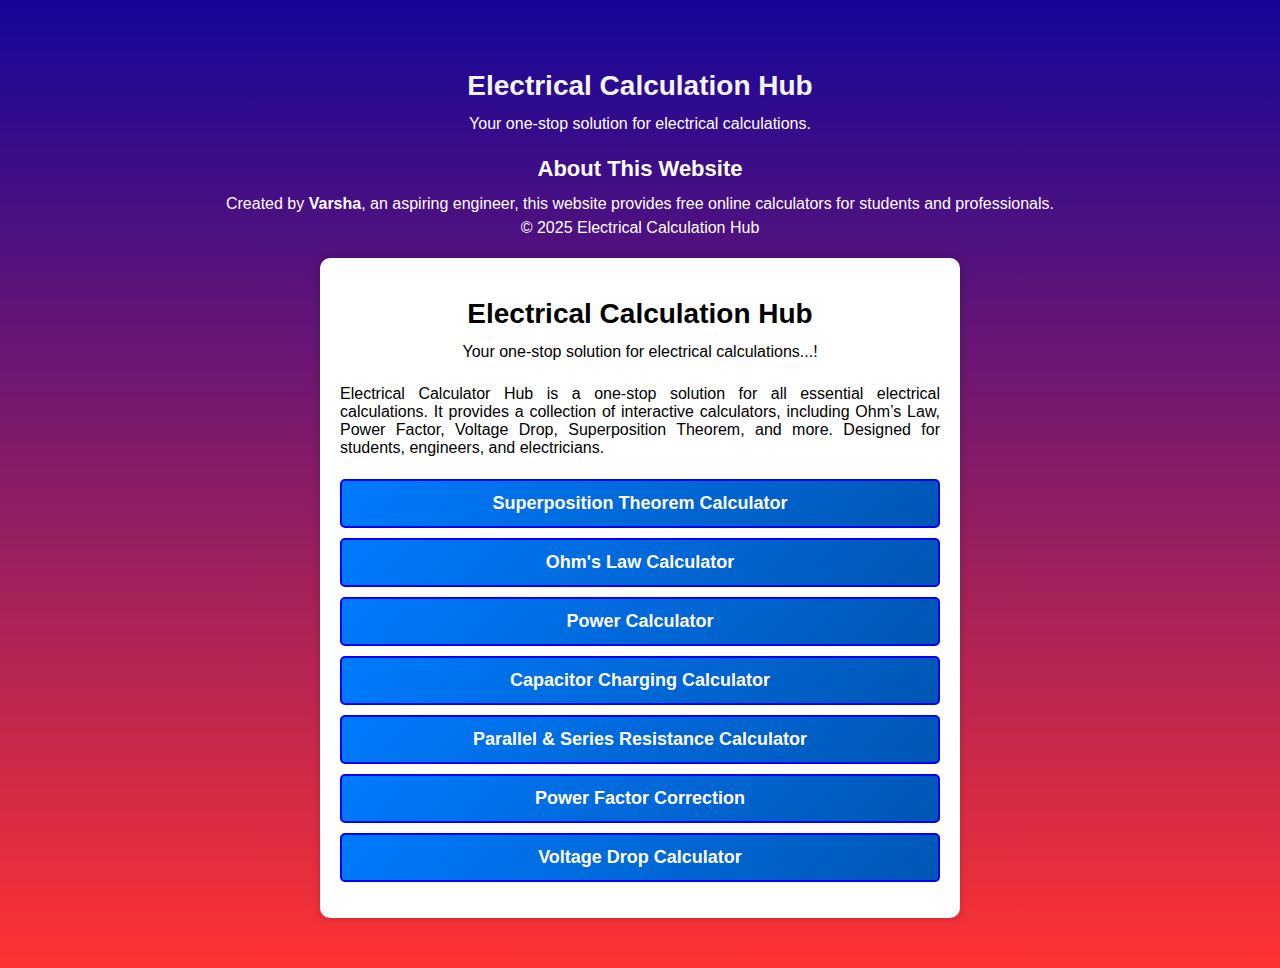
<file: index.html>
<!DOCTYPE html>
<html lang="en">
<head>
    <meta charset="UTF-8">
    <meta name="viewport" content="width=device-width, initial-scale=1.0">
   <meta name="google-adsense-account" content="ca-pub-8821156396128387">
    <title>Electrical Calculation Hub</title>
    <head>
        <meta charset="UTF-8">
        <meta name="viewport" content="width=device-width, initial-scale=1.0">
        <title>Electrical Calculation Hub | Free Online Calculators</title>
        <meta name="description" content="Free online electrical engineering calculators: Superposition Theorem, Ohm's Law, Power Calculator, and more for students and professionals.">
        <meta name="keywords" content="electrical calculator, superposition theorem, ohm's law, power calculator, circuit analysis, engineering tools">
        <meta name="author" content="Varsha">
        <meta name="google-site-verification" content="PURuE6U8aufzLT_pTi8a35sj9w0bN1VzCN2JNVNE">
<!-- Google tag (gtag.js) -->
<script async src="https://www.googletagmanager.com/gtag/js?id=G-YNE17RE89K"></script>
<script>
  window.dataLayer = window.dataLayer || [];
  function gtag(){dataLayer.push(arguments);}
  gtag('js', new Date());

  gtag('config', 'G-YNE17RE89K');
</script>
        <link rel="stylesheet" href="styles.css">
    </head>
    
    <body>
        <header>
            <h1>Electrical Calculation Hub</h1>
            <p>Your one-stop solution for electrical calculations.</p>
        </header>
    
        <section id="about">
            <h2>About This Website</h2>
            <p>Created by <strong>Varsha</strong>, an aspiring engineer, this website provides free online calculators for students and professionals.</p>
        </section>
    
        <footer>
            <p>  © 2025 Electrical Calculation Hub</p><br>

        </footer>
    </body>
    <link rel="stylesheet" href="styles.css">

<meta name="google-site-verification" content="PURfEu88afuzlT_PTiBa35sjF9mB9iIu2YxPC2JP0NE" />
</head>
<body>


    <div class="container">
        <h1>Electrical Calculation Hub</h1>
        <p>Your one-stop solution for electrical calculations...!</p>
        <h4>Electrical Calculator Hub is a one-stop solution for all essential electrical calculations. It provides a collection of interactive calculators, including Ohm’s Law, Power Factor, Voltage Drop, Superposition Theorem, and more. Designed for students, engineers, and electricians.</h4>
        <ul class="calculator-list">
            <li><a href="superposition.html">Superposition Theorem Calculator</a></li>
            <li><a href="ohm.html">Ohm's Law Calculator</a></li>
            <li><a href="power.html">Power Calculator</a></li>
            <li><a href="capacitor.html">Capacitor Charging Calculator</a></li>
            <li><a href="parallel-series.html">Parallel & Series Resistance Calculator</a></li>
            <li><a href="power-factor.html">Power Factor Correction</a></li>
            <li><a href="voltage-drop.html">Voltage Drop Calculator</a></li>
        </ul>
    </div>

</body>
</html>
</file>
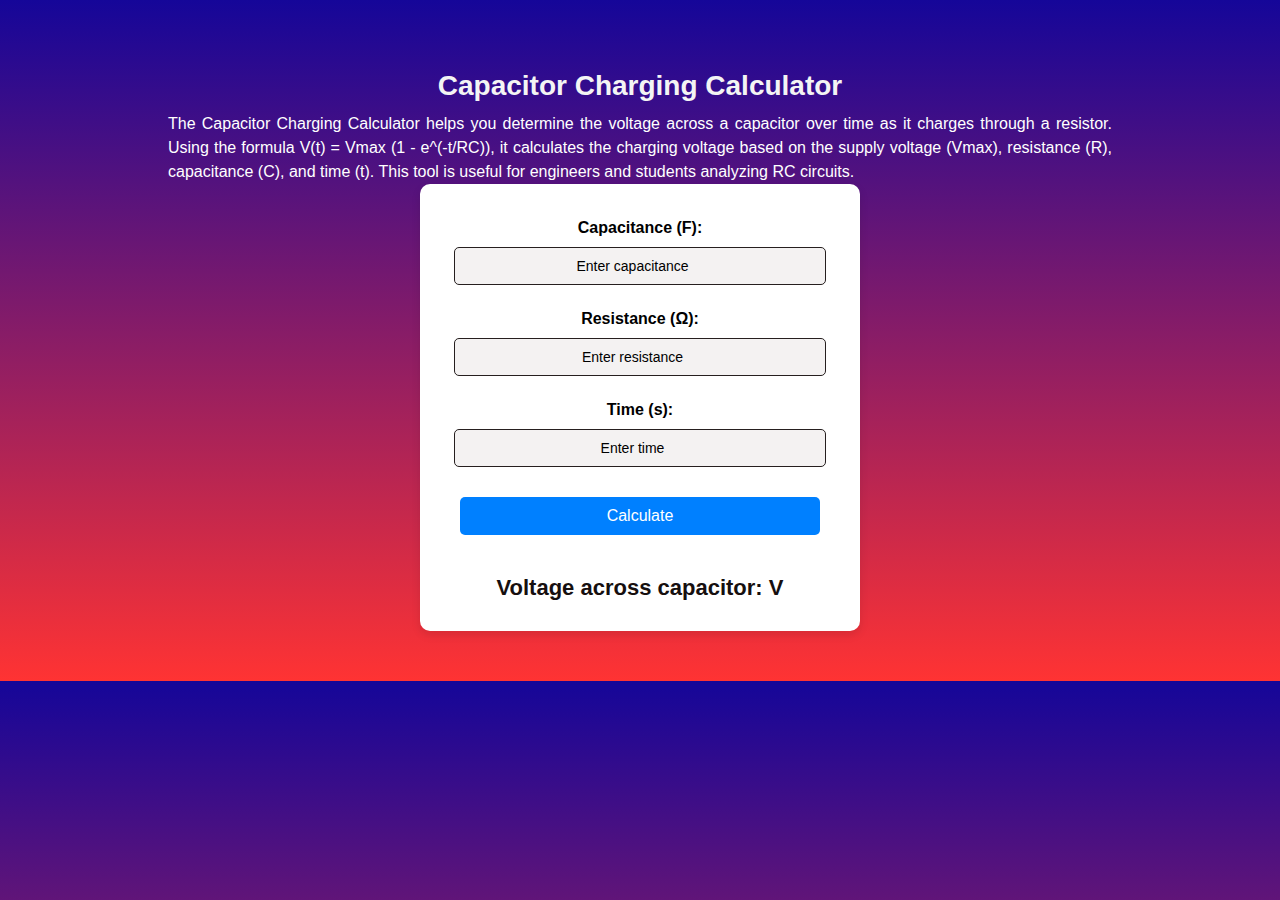
<file: capacitor.html>
<!DOCTYPE html>
<html lang="en">
<head>
    <meta charset="UTF-8">
    <meta name="viewport" content="width=device-width, initial-scale=1.0">
    <meta name="google-adsense-account" content="ca-pub-8821156396128387">
    <title>Capacitor Charging Calculator</title>
        <!-- Google tag (gtag.js) -->
<script async src="https://www.googletagmanager.com/gtag/js?id=G-YNE17RE89K"></script>
<script>
  window.dataLayer = window.dataLayer || [];
  function gtag(){dataLayer.push(arguments);}
  gtag('js', new Date());

  gtag('config', 'G-YNE17RE89K');
</script>
    <link rel="stylesheet" href="styles.css">
</head>
<style>
    p{
        text-align: justify;
    }
</style>
<body>
    <h1>Capacitor Charging Calculator</h1>
    <p>
        The Capacitor Charging Calculator helps you determine the voltage across a capacitor over time as it charges through a resistor. Using the formula V(t) = Vmax (1 - e^(-t/RC)), it calculates the charging voltage based on the supply voltage (Vmax), resistance (R), capacitance (C), and time (t). This tool is useful for engineers and students analyzing RC circuits.</p>
    <div class="power-box">
    <label for="capacitance">Capacitance (F):</label>
    <input type="number" id="capacitance" placeholder="Enter capacitance">

    <label for="resistance">Resistance (Ω):</label>
    <input type="number" id="resistance" placeholder="Enter resistance">

    <label for="time">Time (s):</label>
    <input type="number" id="time" placeholder="Enter time">

    <button onclick="calculateVoltage()">Calculate</button>

    <h2>Voltage across capacitor: <span id="result"></span> V</h2>
    </div>
    <script src="capacitor.js"></script>
</body>
</html>
</file>
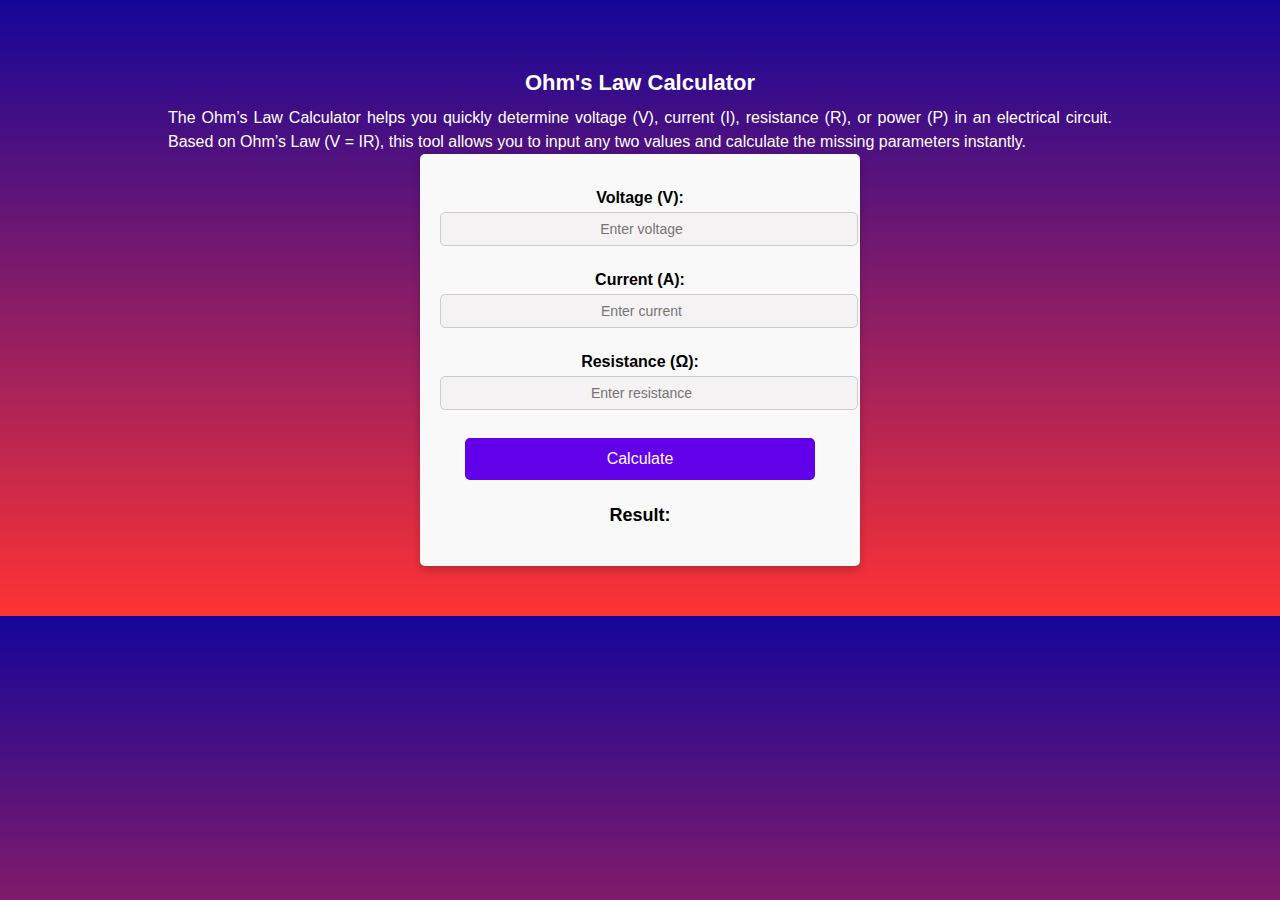
<file: ohm.html>
<!DOCTYPE html>
<html lang="en">
<head>
    <meta charset="UTF-8">
    <meta name="viewport" content="width=device-width, initial-scale=1.0">
    <meta name="google-adsense-account" content="ca-pub-8821156396128387">
    <title>Ohm's Law Calculator</title>
    <!-- Google tag (gtag.js) -->
<script async src="https://www.googletagmanager.com/gtag/js?id=G-YNE17RE89K"></script>
<script>
  window.dataLayer = window.dataLayer || [];
  function gtag(){dataLayer.push(arguments);}
  gtag('js', new Date());

  gtag('config', 'G-YNE17RE89K');
</script>
    <link rel="stylesheet" href="styles.css">
</head>
<style>
    p{text-align: justify;}
</style>
<body>
    <h2>Ohm's Law Calculator</h2>
    <p>The Ohm’s Law Calculator helps you quickly determine voltage (V), current (I), resistance (R), or power (P) in an electrical circuit. Based on Ohm’s Law (V = IR), this tool allows you to input any two values and calculate the missing parameters instantly.</p>
    <div class="input-box">
        <label for="voltage">Voltage (V):</label>
        <input type="number" id="voltage" placeholder="Enter voltage">
    
        <label for="current">Current (A):</label>
        <input type="number" id="current" placeholder="Enter current">
    
        <label for="resistance">Resistance (Ω):</label>
        <input type="number" id="resistance" placeholder="Enter resistance">
    
        <h3 id="result"></h3>
        <button class="calculate-btn" onclick="calculateOhmsLaw()">Calculate</button>

<div class="result-box" id="result">
    <strong>Result:</strong> <span id="calculation-result"></span>
</div>

    </div>
    <script src="ohm.js"></script>
</body>
</html>
</file>
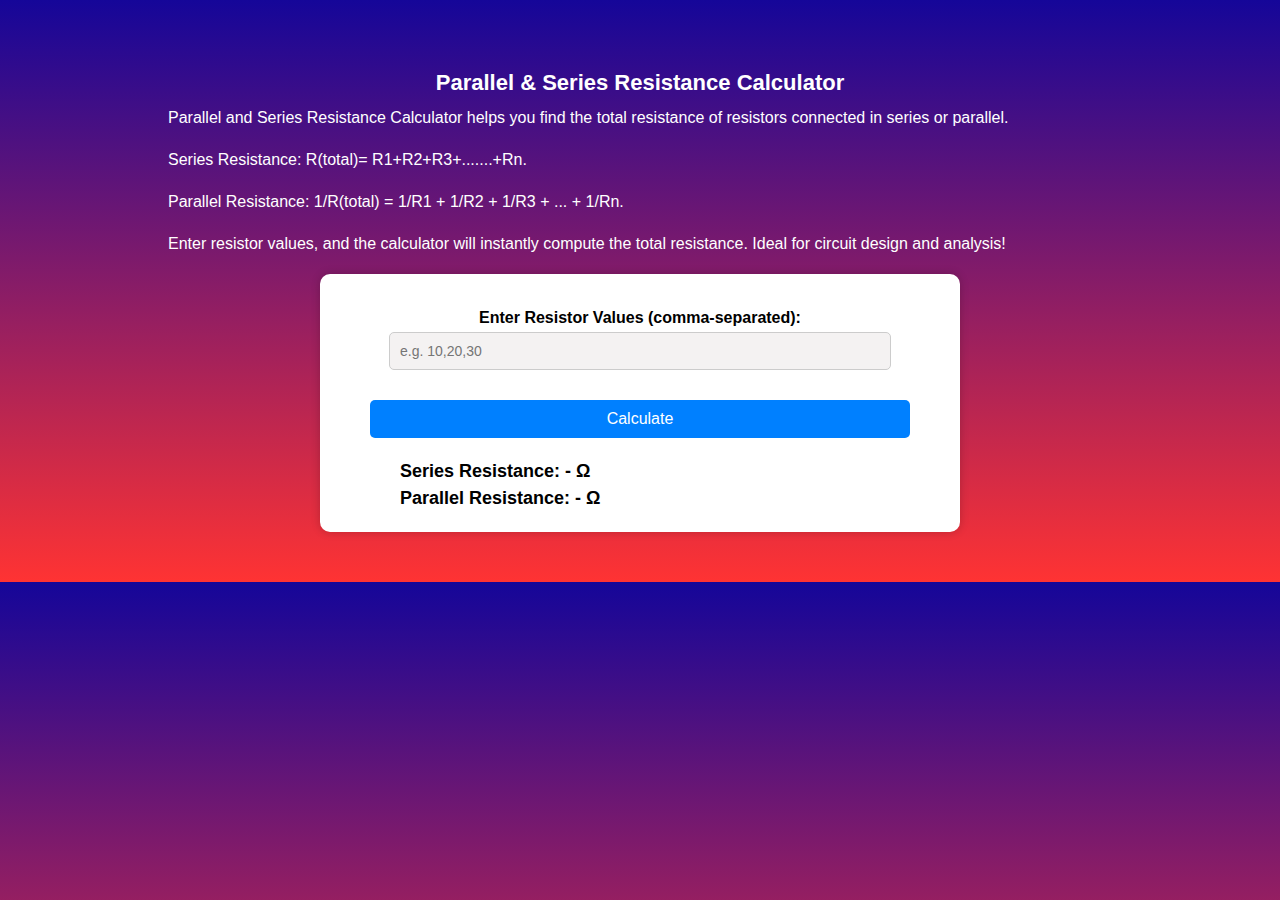
<file: parallel-series.html>
<!DOCTYPE html>
<html lang="en">
<head>
    <meta charset="UTF-8">
    <meta name="viewport" content="width=device-width, initial-scale=1.0">
    <meta name="google-adsense-account" content="ca-pub-8821156396128387">
    <title>Resistance Calculator</title>
    <!-- Google tag (gtag.js) -->
<script async src="https://www.googletagmanager.com/gtag/js?id=G-YNE17RE89K"></script>
<script>
  window.dataLayer = window.dataLayer || [];
  function gtag(){dataLayer.push(arguments);}
  gtag('js', new Date());

  gtag('config', 'G-YNE17RE89K');
</script>
    <link rel="stylesheet" href="styles.css">
</head>
<style>
    p{
        text-align:justify;
    }
</style>
<body>
    
        <h2>Parallel & Series Resistance Calculator</h2>
        <p>Parallel and Series Resistance Calculator helps you find the total resistance of resistors connected in series or parallel.</p><br>
            
           <p> Series Resistance: R(total)= R1+R2+R3+.......+Rn.</p><br>
            
            <p>Parallel Resistance: 1/R(total) = 1/R1 + 1/R2 + 1/R3 + ... + 1/Rn.
            </p><br>
               
            <p>Enter resistor values, and the calculator will instantly compute the total resistance. Ideal for circuit design and analysis!</p><br>
         <div class="container">  
        <label>Enter Resistor Values (comma-separated):</label>
        <input type="text" id="resistors" placeholder="e.g. 10,20,30">
        <button id="calculate">Calculate</button>

        <div id="results">
            <p>Series Resistance: <span id="series-result">-</span> Ω</p>
            <p>Parallel Resistance: <span id="parallel-result">-</span> Ω</p>
        </div>
    </div>

    <script src="parallel-series.js"></script>
</body>
</html>
</file>
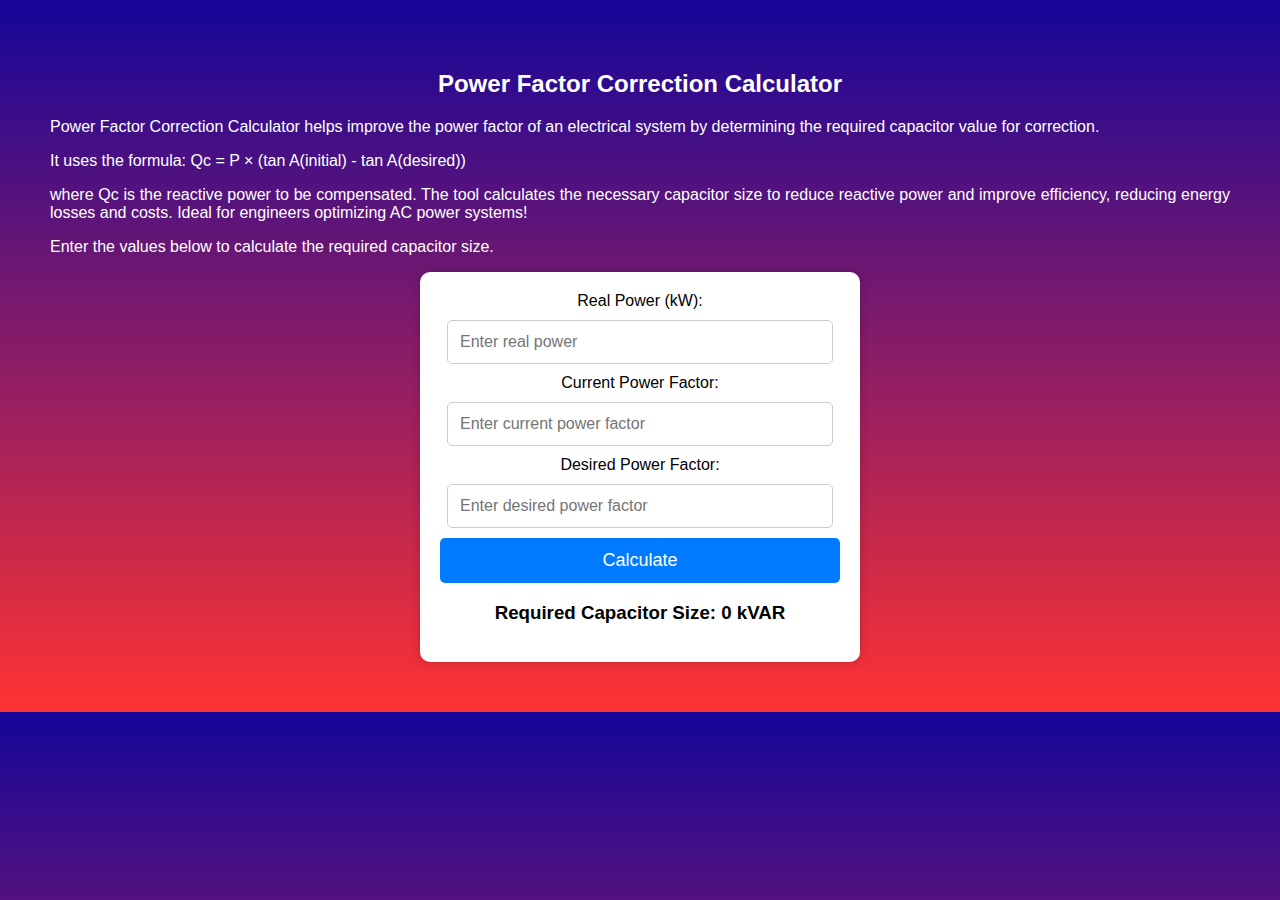
<file: power-factor.html>
<!DOCTYPE html>
<html lang="en">
<head>
    <meta charset="UTF-8">
    <meta name="viewport" content="width=device-width, initial-scale=1.0">
    <meta name="google-adsense-account" content="ca-pub-8821156396128387">
    <title>Power Factor Correction Calculator</title>
    <!-- Google tag (gtag.js) -->
<script async src="https://www.googletagmanager.com/gtag/js?id=G-YNE17RE89K"></script>
<script>
  window.dataLayer = window.dataLayer || [];
  function gtag(){dataLayer.push(arguments);}
  gtag('js', new Date());

  gtag('config', 'G-YNE17RE89K');
</script>
    <style>
        body {
            font-family: Arial, sans-serif;
            background: linear-gradient(to bottom, #150699, #ff3333); /* Gradient like Ohm’s Law */
            text-align: center;
            padding: 50px;
            margin: 0;
            height: 100%;
        }

        h2 {
            color: white;
        }
        
        p {
            color: white;
            text-align: justify;
        }

        .container {
            background: white;
            padding: 20px;
            border-radius: 10px;
            box-shadow: 0px 0px 10px rgba(0, 0, 0, 0.2);
            max-width: 400px;
            margin: auto;
        }

        input {
            width: 90%;
            padding: 12px;
            margin: 10px 0;
            border: 1px solid #ccc;
            border-radius: 5px;
            font-size: 16px;
        }

        button {
            width: 100%;
            padding: 12px;
            background-color: #007bff;
            color: white;
            border: none;
            border-radius: 5px;
            font-size: 18px;
            cursor: pointer;
            transition: 0.3s;
        }

        button:hover {
            background-color: #0056b3;
        }
    </style>
</head>
<body>

    <h2>Power Factor Correction Calculator</h2>
    
    <p>Power Factor Correction Calculator

        helps improve the power factor of an electrical system by determining the required capacitor value for correction.</p> <p>It uses the formula:
        
            Qc = P × (tan A(initial) - tan A(desired))
            </p>
        <p>where Qc is the reactive power to be compensated. The tool calculates the necessary capacitor size to reduce reactive power and improve efficiency, reducing energy losses and costs. Ideal for engineers optimizing AC power systems!</p>

   
        <p>Enter the values below to calculate the required capacitor size.</p>
        <div class="container">
        <label>Real Power (kW):</label>
        <input type="number" id="realPower" placeholder="Enter real power">

        <label>Current Power Factor:</label>
        <input type="number" id="currentPF" placeholder="Enter current power factor">

        <label>Desired Power Factor:</label>
        <input type="number" id="desiredPF" placeholder="Enter desired power factor">

        <button onclick="calculate()">Calculate</button>

        <h3>Required Capacitor Size: <span id="result">0</span> kVAR</h3>
    </div>

    <script>
        function calculate() {
            let P = parseFloat(document.getElementById("realPower").value);
            let PF1 = parseFloat(document.getElementById("currentPF").value);
            let PF2 = parseFloat(document.getElementById("desiredPF").value);

            if (isNaN(P) || isNaN(PF1) || isNaN(PF2) || PF1 >= 1 || PF2 >= 1 || PF1 <= 0 || PF2 <= 0) {
                alert("Please enter valid values (Power Factor should be between 0 and 1)");
                return;
            }

            let Qc = P * (Math.tan(Math.acos(PF1)) - Math.tan(Math.acos(PF2)));
            document.getElementById("result").innerText = Qc.toFixed(2);
        }
    </script>

</body>
</html>
</file>
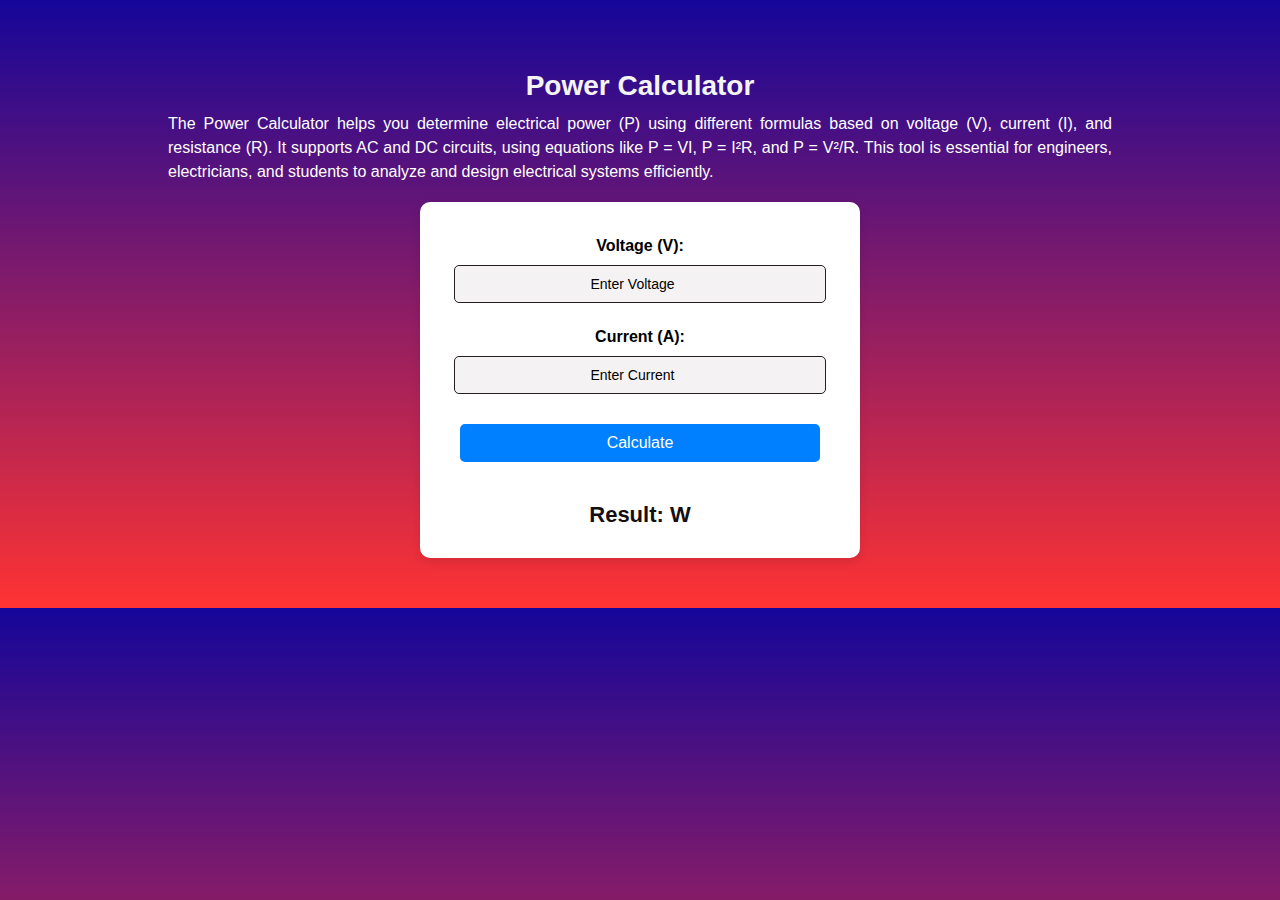
<file: power.html>
<!DOCTYPE html>
<html lang="en">
<head>
    <meta charset="UTF-8">
    <meta name="viewport" content="width=device-width, initial-scale=1.0">
    <meta name="google-adsense-account" content="ca-pub-8821156396128387">
    <title>Power Calculator</title>
    <!-- Google tag (gtag.js) -->
<script async src="https://www.googletagmanager.com/gtag/js?id=G-YNE17RE89K"></script>
<script>
  window.dataLayer = window.dataLayer || [];
  function gtag(){dataLayer.push(arguments);}
  gtag('js', new Date());

  gtag('config', 'G-YNE17RE89K');
</script>
    <link rel="stylesheet" href="styles.css">
</head>
<style>
    p{
        text-align: justify;
    }
</style>
<body>
    <h1>Power Calculator</h1>
    <p>

        The Power Calculator helps you determine electrical power (P) using different formulas based on voltage (V), current (I), and resistance (R). It supports AC and DC circuits, using equations like P = VI, P = I²R, and P = V²/R. This tool is essential for engineers, electricians, and students to analyze and design electrical systems efficiently.</p><br>
        <div class="power-box">
            <label for="voltage">Voltage (V):</label>
            <input type="number" id="voltage" placeholder="Enter Voltage">
        
            <label for="current">Current (A):</label>
            <input type="number" id="current" placeholder="Enter Current">
            <button onclick="calculatePower()">Calculate</button>
            <h2>Result: <span id="result"></span> W</h2>
        </div>
        
        
        

    <script src="power.js"></script>
</body>
</html>
</file>
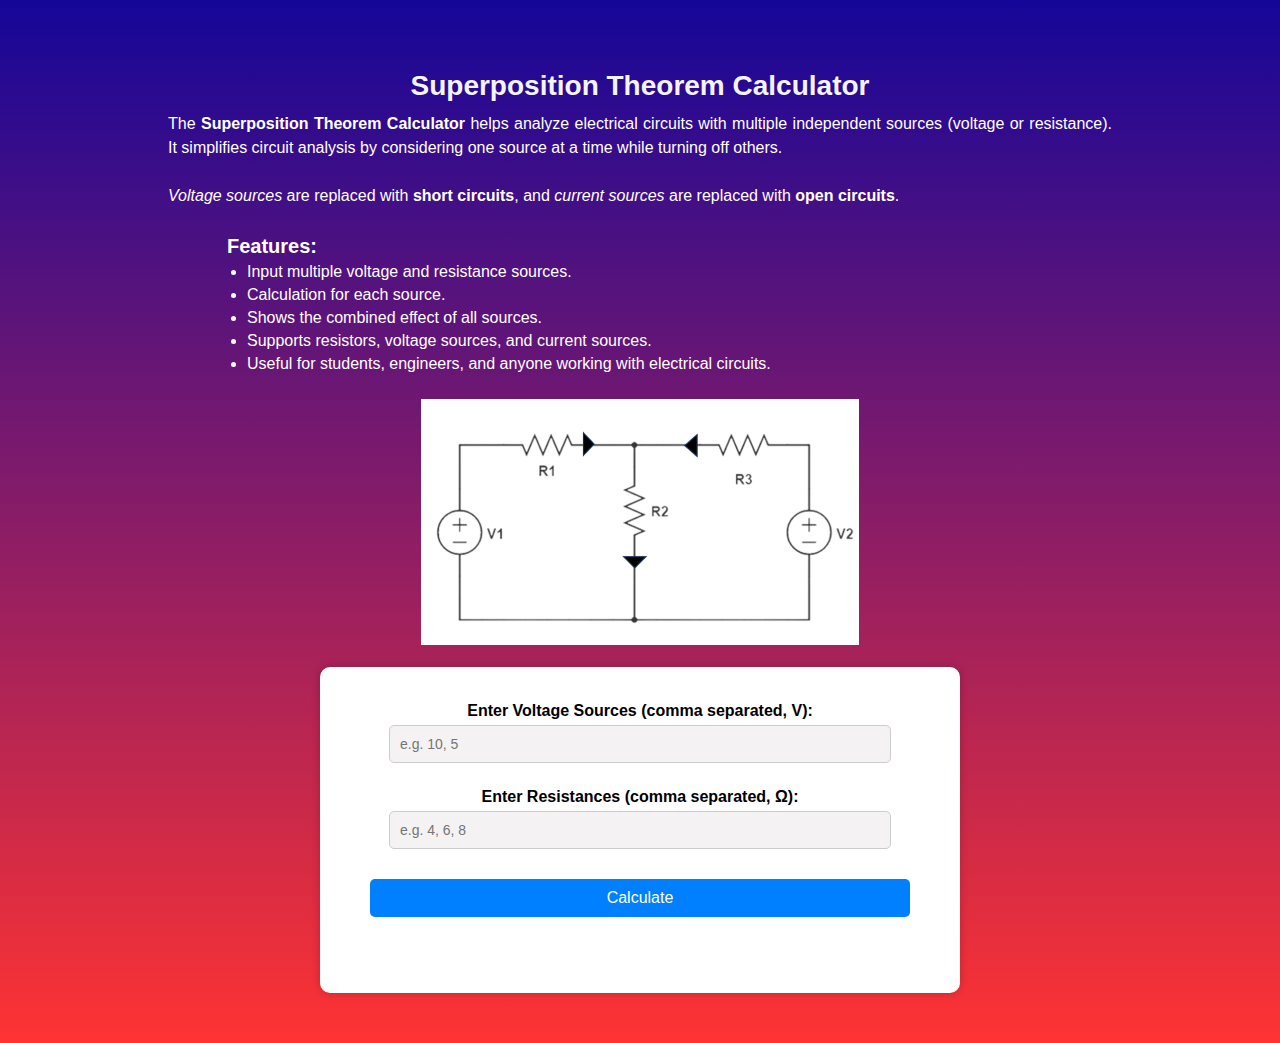
<file: superposition.html>
<!DOCTYPE html>
<html lang="en">
<head>
    <meta charset="UTF-8">
    <meta name="viewport" content="width=device-width, initial-scale=1.0">
    <meta name="google-adsense-account" content="ca-pub-8821156396128387">

    <title>Superposition Theorem Calculator</title>
    <!-- Google tag (gtag.js) -->
<script async src="https://www.googletagmanager.com/gtag/js?id=G-YNE17RE89K"></script>
<script>
  window.dataLayer = window.dataLayer || [];
  function gtag(){dataLayer.push(arguments);}
  gtag('js', new Date());

  gtag('config', 'G-YNE17RE89K');
</script>
    <link rel="stylesheet" href="styles.css">
</head>
<body>
    <h1>Superposition Theorem Calculator</h1>
    <p class="description">
        The <strong>Superposition Theorem Calculator</strong> helps analyze electrical circuits with multiple independent sources 
        (voltage or resistance). It simplifies circuit analysis by considering one source at a time while turning off others. 
        <br><br>
        <em>Voltage sources</em> are replaced with <strong>short circuits</strong>, and <em>current sources</em> are replaced with 
        <strong>open circuits</strong>.
    </p>
    
        <div class="features-container">
            <h4>Features:</h4>
            <ul class="features-list">
                <li>Input multiple voltage and resistance sources.</li>
                <li>Calculation for each source.</li>
                <li>Shows the combined effect of all sources.</li>
                <li>Supports resistors, voltage sources, and current sources.</li>
                <li>Useful for students, engineers, and anyone working with electrical circuits.</li>
            </ul>
        </div>
        
        
     <img src="circuit3.png"><br>
     <br>
        
    <div class="calculator-box"></div>    
    <div class="container">
        <label for="voltages">Enter Voltage Sources (comma separated, V):</label>
        <input type="text" id="voltages" placeholder="e.g. 10, 5">

        <label for="resistances">Enter Resistances (comma separated, Ω):</label>
        <input type="text" id="resistances" placeholder="e.g. 4, 6, 8">

        <button onclick="calculateSuperposition()">Calculate</button>
        
        <h2>Results</h2>
        <p id="result"></p>
    </div>

    <script src="superposition.js"></script>
</body>
</html>
</file>
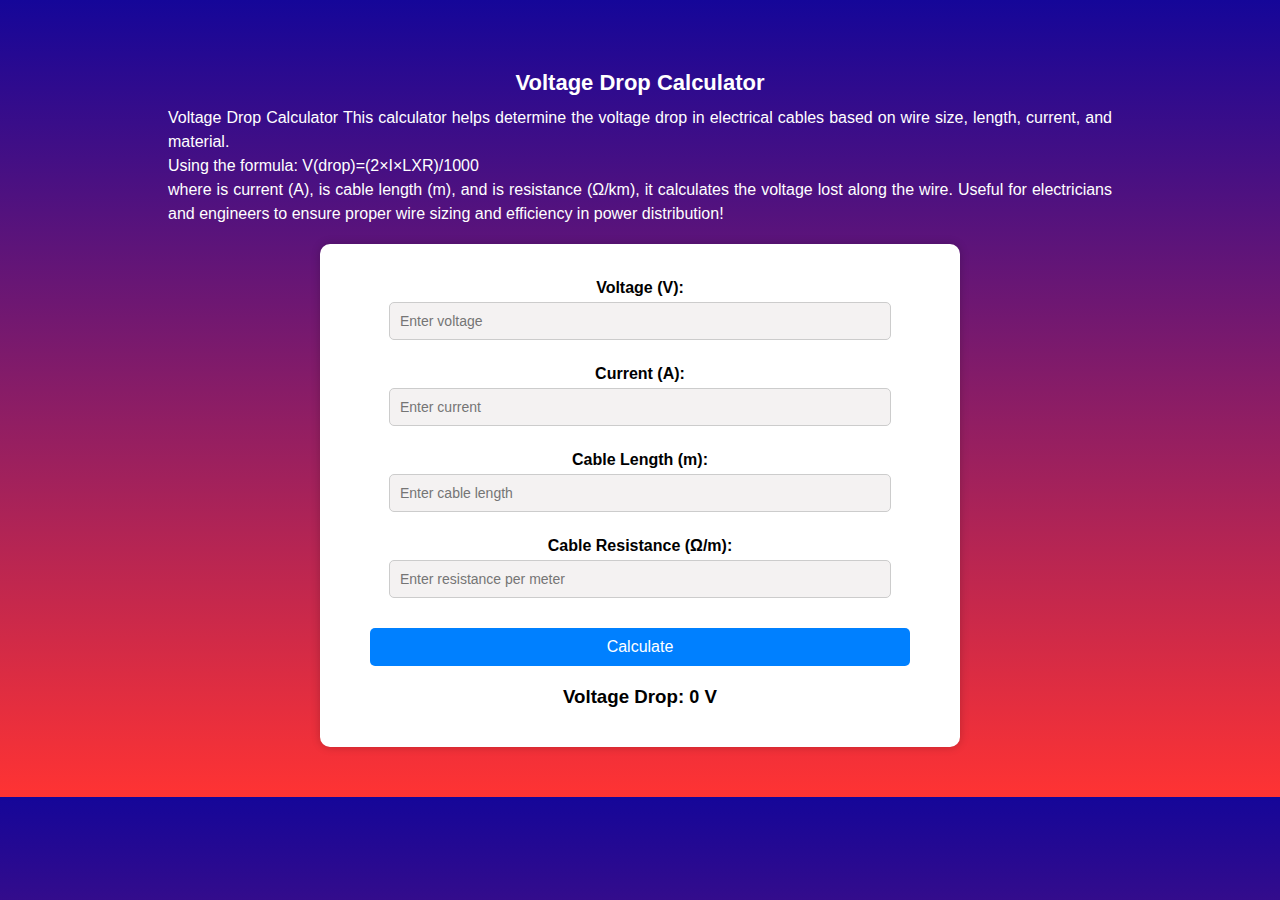
<file: voltage-drop.html>
<!DOCTYPE html>
<html lang="en">
<head>
    <meta charset="UTF-8">
    <meta name="viewport" content="width=device-width, initial-scale=1.0">
    <meta name="google-adsense-account" content="ca-pub-8821156396128387">
    <title>Voltage Drop Calculator</title>
    <!-- Google tag (gtag.js) -->
<script async src="https://www.googletagmanager.com/gtag/js?id=G-YNE17RE89K"></script>
<script>
  window.dataLayer = window.dataLayer || [];
  function gtag(){dataLayer.push(arguments);}
  gtag('js', new Date());

  gtag('config', 'G-YNE17RE89K');
</script>
    <link rel="stylesheet" href="styles.css">
</head>
<style>
    p {
        text-align: justify;
    }
</style>
<body>
    
        <h2>Voltage Drop Calculator</h2>
        <p>Voltage Drop Calculator

            This calculator helps determine the voltage drop in electrical cables based on wire size, length, current, and material. <br>Using the formula:
            
            V(drop)=(2×I×LXR)/1000<br>
            
            where  is current (A),  is cable length (m), and  is resistance (Ω/km), it calculates the voltage lost along the wire. Useful for electricians and engineers to ensure proper wire sizing and efficiency in power distribution!</p>
            <br><div class="container">
        
        <label for="voltage">Voltage (V):</label>
        <input type="number" id="voltage" placeholder="Enter voltage">

        <label for="current">Current (A):</label>
        <input type="number" id="current" placeholder="Enter current">

        <label for="length">Cable Length (m):</label>
        <input type="number" id="length" placeholder="Enter cable length">

        <label for="resistance">Cable Resistance (Ω/m):</label>
        <input type="number" id="resistance" placeholder="Enter resistance per meter">

        <button onclick="calculateVoltageDrop()">Calculate</button>

        <h3>Voltage Drop: <span id="result">0</span> V</h3>
    </div>

    <script src="voltage-drop.js"></script>
</body>
</html>
</file>
<file: styles.css>
body{
    font-family: Arial,sans-serif;
    text-align: center;
    background-color: #ffffff;
}
.container {
    width: 600px;
    margin: auto;
    padding: 25px;
    background: white;
    box-shadow: 0px 0px 10px gray;
    border-radius: 10px;
    margin-top: 50px;
    text-align: center;
    max-width: 80%;
}

label {
    display: block;
    font-size: 16px;
    margin-top: 10px;
}

input {
    width: 80%;
    padding: 8px;
    margin-top: 5px;
    border: 1px solid rgb(7, 1, 1);
    border-radius: 5px;
    font-size: 14px;
}

button {
    margin-top: 15px;
    padding: 10px 20px;
    background-color: #4248b2;
    color: rgb(5, 4, 4);
    border: none;
    border-radius: 5px;
    cursor: pointer;
    font-size: 16px;
}

button:hover {
    background-color: #0042b3;
}
button {
    display: block;
    width: 50%;
    margin: 15px auto; /* Centers the button */
    padding: 10px;
    background-color: #007BFF;
    color: rgb(18, 14, 14);
    border: none;
    border-radius: 5px;
    cursor: pointer;
    font-size: 16px;
    text-align: center;
}

button:hover {
    background-color: #0056b3;
}
#result {
    font-size: 18px;
    font-weight: bold;
    margin-top: 10px;
    color: black;
}

body {
    font-family: Arial, sans-serif;
    text-align: center;
    background-color: #ffffff;
    margin: 0;
    padding: 0;
}

.container {
    background: white;
    padding: 20px;
    border-radius: 10px;
    box-shadow: 0px 0px 10px rgba(0, 0, 0, 0.1);
    width: 600px;
    margin: auto;
}

h2 {
    margin-bottom: 10px;
}

input {
    width: 80%;
    padding: 10px;
    margin: 10px 0;
    border: 1px solid #170101;
    border-radius: 5px;
}

button {
    background: #007bff;
    color: rgb(15, 15, 15);
    padding: 10px 20px;
    border: none;
    border-radius: 5px;
    cursor: pointer;
}

button:hover {
    background: #0056b3;
}

#results {
    margin-top: 20px;
    font-size: 18px;
    font-weight: bold;
}
body {
    font-family: Arial, sans-serif;
    background-color: #ffffff;
    text-align: center;
    margin: 0;
    padding: 0;
}

.container {
    width: 600px;
    max-width: 80%;
    margin: auto;
    background: white;
    padding: 20px;
    box-shadow: 0 0 10px rgba(0, 0, 0, 0.1);
    border-radius: 8px;
}

h1 {
    color: #0d0c0c;
    font-size: 24px;
}


p {
    text-align: center;
    color: #0e0d0d;
    font-size: 16px;
}

.calculator-list {
    list-style: none;
    padding: 0;
}

.calculator-list li {
    margin: 10px 0;
}

.calculator-list a {
    text-decoration: none;
    color: #2952bb;
    font-size: 18px;
    font-weight: bold;
    display: block;
    padding: 10px;
    border: 2px solid #0400ff;
    border-radius: 5px;
    transition: 0.3s;
}

.calculator-list a:hover {
    background: #1b11de;
    color: rgb(2, 2, 2);
}
/* General Styles */
body {
    font-family: 'Poppins', sans-serif;
    background: linear-gradient(135deg, #ffffff, #c3cfe2);
    text-align: center;
    margin: 0;
    padding: 0;
}

/* Container */
.container {
    width: 600px;
    max-width: 80%;
    margin: auto;
    background: white;
    padding: 25px;
    box-shadow: 0 4px 10px rgba(0, 0, 0, 0.2);
    border-radius: 10px;
    transition: transform 0.3s ease-in-out;
}

.container:hover {
    transform: scale(1.02);
}

/* Heading */
h1 {
    color: #0a0a0a;
    font-size: 26px;
    margin-bottom: 10px;
}

p { 
    color: #100f0f;
    font-size: 16px;
}

/* Calculator List */
.calculator-list {
    list-style: none;
    padding: 0;
}

.calculator-list li {
    margin: 10px 0;
}

/* Buttons */
.calculator-list a {
    text-decoration: none;
    color: rgb(255, 253, 253);
    font-size: 18px;
    font-weight: bold;
    display: block;
    padding: 12px;
    background: linear-gradient(135deg, #007bff, #0056b3);
    border-radius: 5px;
    transition: 0.3s ease-in-out;
}

.calculator-list a:hover {
    background: linear-gradient(135deg, #0056b3, #003b75);
    transform: translateY(-3px);
}

/* Responsive */
@media (max-width: 768px) {
    .container {
        width: 90%;
    }

    h1 {
        font-size: 22px;
    }

    .calculator-list a {
        font-size: 16px;
        padding: 10px;
    }
}
body {
    background: linear-gradient(to right, #e8edf7, #edf1f8);
    color: rgb(25, 21, 21);
    font-family: Arial, sans-serif;
}
body 
body {
    background: #000000;
    color: #e8e2e2;
}
input, select {
    color: #000; /* Black text */
    background: #f4f2f2; /* White background */
    border: 1px solid #1c0303; /* Light gray border */
    padding: 10px;
    border-radius: 5px;
}
body {
    font-family: Arial, sans-serif;
    text-align: center;
    background-color: #eaf2ff; /* Light blue background */
    margin: 0;
    padding: 0;
}

h1 {
    font-size: 28px;
    font-weight: bold;
    margin-top: 20px;
}

p { 
    font-size: 16px;
    width: 80%;
    margin: auto;
    line-height: 1.5;
}

.container {
    background: white;
    padding: 20px;
    width: 600px;
    max-width: 80%;
    margin:  auto;
    box-shadow: 0px 0px 10px rgba(0, 0, 0, 0.2);
    border-radius: 10px;
}

label {
    font-weight: bold;
    display: block;
    margin-top: 15px;
}

input {
    width: 80%;
    padding: 10px;
    margin-top: 5px;
    border: 1px solid #ccc;
    border-radius: 5px;
}

button {
    background-color: #001aff;
    color: white;
    padding: 10px 15px;
    border: none;
    margin-top: 15px;
    border-radius: 5px;
    cursor: pointer;
    font-size: 16px;
}

button:hover {
    background-color: #0006b3;
}

h2 {
    font-size: 22px;
    font-weight: bold;
    margin-top: 20px;
}

.features-list {
    text-align: left;
    display: inline-block;
    margin-top: 10px;
}

.features-list li {
    margin-bottom: 5px;
}
body {
    font-family: Arial, sans-serif;
    text-align: center;
    background-color: #eaf2ff; /* Light blue background */
    margin: 0;
    padding: 0;
}

h1 {
    font-size: 28px;
    font-weight: bold;
    margin-top: 20px;
}

p {
    font-size: 16px;
    width: 80%;
    margin: auto;
    line-height: 1.5;
}

.container {
    background: white;
    padding: 20px;
    width: 600px;
    max-width: 80%;
    margin: auto;
    box-shadow: 0px 0px 10px rgba(0, 0, 0, 0.2);
    border-radius: 10px;
}

label {
    font-weight: bold;
    display: block;
    margin-top: 15px;
}

input {
    width: 80%;
    padding: 10px;
    margin-top: 5px;
    border: 1px solid #ccc;
    border-radius: 5px;
}

button {
    background-color: #0084ff;
    color: white;
    padding: 10px 15px;
    border: none;
    margin-top: 15px;
    border-radius: 5px;
    cursor: pointer;
    font-size: 16px;
}

button:hover {
    background-color: #0039b3;
}

h2 {
    font-size: 22px;
    font-weight: bold;
    margin-top: 20px;
}

.features-list {
    text-align: left;
    display: inline-block;
    margin-top: 10px;
}

.features-list li {
    margin-bottom: 5px;
}
.features-container {
    text-align: left;
    margin-left: 15%;
    margin-bottom: 5px; /* Reduce space below Features */
}

.features-container h4 {
    font-weight: bold;
    font-size: 20px;
    margin-bottom: 5px; /* Reduce gap between heading and list */
}

.features-list {
    padding-left: 20px;
    list-style-type: disc; /* Keeps bullet points */
    margin-top: 0; /* Remove unnecessary space above list */
}

.description {
    text-align: justify;
    max-width: 80%;
    margin: 0 auto 20px auto; /* Center and add spacing below */
    font-size: 16px;
    line-height: 1.5;
}

 
.container h4 {
    text-align: justify;
    font-weight: normal; /* Removes bold effect */
}
p {
    text-align: justify;
    max-width: 80%;
    margin: 0 auto;
    font-size: 1.1em;
}
p {
    text-align: center;
    max-width: 90%; /* Adjust width as needed */
    margin: 0 auto; /* Centers text block */
    font-size: 1em; /* Ensures uniform font size */
    line-height: 1.5; /* Improves readability */
}
body {
    font-family: Arial, sans-serif;
    background-color: #f4f4f4;
    padding: 50px;
}

button {
    display: block;  /* Make it a block element */
    width: 90%;      /* Adjust width as needed */
    padding: 10px;
    margin: 20px auto; /* Auto margins will center it horizontally */
    background-color: #0080ff;
    border: none;
    border-radius: 5px;
    font-size: 1em;
    cursor: pointer;
    text-align: center;
    
}
body {
    background: linear-gradient(to bottom, #150699, #ff3333);
    margin: 0;
   
}
.description, .features-container {
    color: white; /* Sets text color to white */
}
h1{
    color: #f4f4f4;
}

.container h1 {
    color: black;
}

body h2, body p {
    color: white;
}
h2, p, label {
    color: white;
}
.input-box {
    background: white;  /* White box background */
    padding: 20px;      /* Inner spacing */
    border-radius: 10px; /* Rounded corners */
    box-shadow: 0 4px 8px rgba(0, 0, 0, 0.2); /* Soft shadow effect */
    width: 80%; /* Adjust width */
    max-width: 400px; /* Limit max width */
    margin: auto; /* Center the box */
    text-align: center;
}

/* Set h2 and p to white for visibility */
h2,p {
    color: white;
}


/* Change labels and input text inside the box to black */
.input-box label,
.input-box input,
.input-box h3 {
    color: black;
}

/* Styling for input fields */
.input-box input {
    width: 100%;
    padding: 8px;
    margin-top: 5px;
    border: 1px solid #ccc;
    border-radius: 5px;
    text-align: center;
}
.input-box {
    background: white;  /* White box background */
    padding: 20px;      /* Inner spacing */
    border-radius: 10px; /* Rounded corners */
    box-shadow: 0 4px 8px rgba(0, 0, 0, 0.2); /* Soft shadow effect */
    width: 80%; /* Adjust width */
    max-width: 400px; /* Limit max width */
    margin: auto; /* Center the box */
    text-align: center;
}

/* Set h2 and p to white for visibility */
h2, p {
    color: white;
}

/* Change labels and input text inside the box to black */
.input-box label,
.input-box input,
.input-box h3 {
    color: black;
}

/* Styling for input fields */
.input-box input {
    width: 100%;
    padding: 8px;
    margin-top: 5px;
    border: 1px solid #ccc;
    border-radius: 5px;
    text-align: center;
}
.input-box {
    background: white;  /* White box background */
    padding: 20px;      /* Inner spacing */
    border-radius: 10px; /* Rounded corners */
    box-shadow: 0 4px 8px rgba(0, 0, 0, 0.2); /* Soft shadow effect */
    width: 80%; /* Adjust width */
    max-width: 400px; /* Limit max width */
    margin: auto; /* Center the box */
    text-align: center;
}

/* Set h2 and p to white for visibility */
h2, p {
    color: white;
}

/* Change labels and input text inside the box to black */
.input-box label,
.input-box input,
.input-box h3 {
    color: black;
}

/* Styling for input fields */
.input-box input {
    width: 100%;
    padding: 8px;
    margin-top: 5px;
    border: 1px solid #ccc;
    border-radius: 5px;
    text-align: center;
}
.ohm-law-box {
    background: white;  /* White background box */
    padding: 20px;
    border-radius: 10px;
    box-shadow: 0 4px 8px rgba(0, 0, 0, 0.2); /* Adds shadow for better visibility */
    width: 80%;
    max-width: 400px;
    margin: auto;
    text-align: center;
}

/* Ensures the labels (Voltage, Current, Resistance, Result) remain BLACK */
.ohm-law-box label,
.ohm-law-box h3 {
    color: black;
    font-weight: bold;
}

.ohm-law-box {
    background: white;  /* White background box */
    padding: 20px;
    border-radius: 10px;
    box-shadow: 0 4px 8px rgba(0, 0, 0, 0.2); /* Adds shadow for better visibility */
    width: 80%;
    max-width: 400px;
    margin: auto;
    text-align: center;
}

/* Ensures the labels (Voltage, Current, Resistance, Result) remain BLACK */
.ohm-law-box label,
.ohm-law-box h3 {
    color: black;
    font-weight: bold;
}

/* Styling input fields */
.ohm-law-box input {
    width: 100%;
    padding: 10px;
    margin-top: 5px;
    border: 1px solid #ccc;
    border-radius: 5px;
    text-align: center;
    font-size: 16px;
}

/* Styling for the "Calculate" button */
.input-box {
    background: rgb(249, 249, 249);
    color: white;
    padding: 20px;
    border: none;
    border-radius: 5px;
    cursor: pointer;
    font-size: 16px;
    width: 90%;
    max-width: 400px;
    margin-top: 10px;
    align-items: center;
    margin: auto;

}

/* Button hover effect */
.input-box button:hover {
    background: rgb(20, 11, 155);
}
.calculate-btn {
    background: #6200ea; /* Purple button */
    color: white;
    border: none;
    padding: 12px;
    border-radius: 5px;
    cursor: pointer;
    font-size: 16px;
    width: 90%;
    max-width: 350px;
    margin: 15px auto;
    display: block;
}

.calculate-btn:hover {
    background: #3700b3; /* Darker shade on hover */
}

.result-box {
    background: rgb(249, 249, 249);
    padding: 10px;
    border-radius: 5px;
    font-size: 16px;
    width: 90%;
    max-width: 350px;
    margin: 10px auto;
    text-align: center;
    font-weight: bold;
}

.ohm-law-box {
    display: flex;
    flex-direction: column;
    align-items: center; /* Center horizontally */
    justify-content: center; /* Center vertically if needed */
    width: 90%;
    max-width: 400px; /* Adjust width if necessary */
    margin: auto; /* Center the entire box */
    padding: 20px;
    background: white;
    border-radius: 10px;
    box-shadow: 0px 4px 10px rgba(0, 0, 0, 0.1);
}
/*ohms law */
.power-box {
    display: flex;
    flex-direction: column;
    align-items: center;
    width: 90%;
    max-width: 400px;
    margin: auto;
    padding: 20px;
    background: white;
    border-radius: 10px;
    box-shadow: 0px 4px 10px rgba(0, 0, 0, 0.1);
}

.power-box input {
    width: 90%;
    max-width: 350px;
    text-align: center;
    padding: 10px;
    border: 1px solid #261f1f;
    border-radius: 5px;
    margin-top: 10px;
}

.power-box h2 {
    margin-top: 20px;
    color: #160f0f;
    font-weight: bold;
}
.power-box input {
    color: black; /* Ensures user-entered text is black */
}

.power-box input::placeholder {
    color: black; /* Ensures placeholder text is black */
    opacity: 1; /* Makes sure it's fully visible */
}
.power-box label {
    color: black; /* Ensures label text is black */
    font-weight: bold; /* Optional: Makes the text bold */
}
/*capaitor*/
.container {
    color: black; /* Ensures text inside the container is black */
}

.container label, 
.container p, 
.container span {
    color: black !important;
}
</file>
